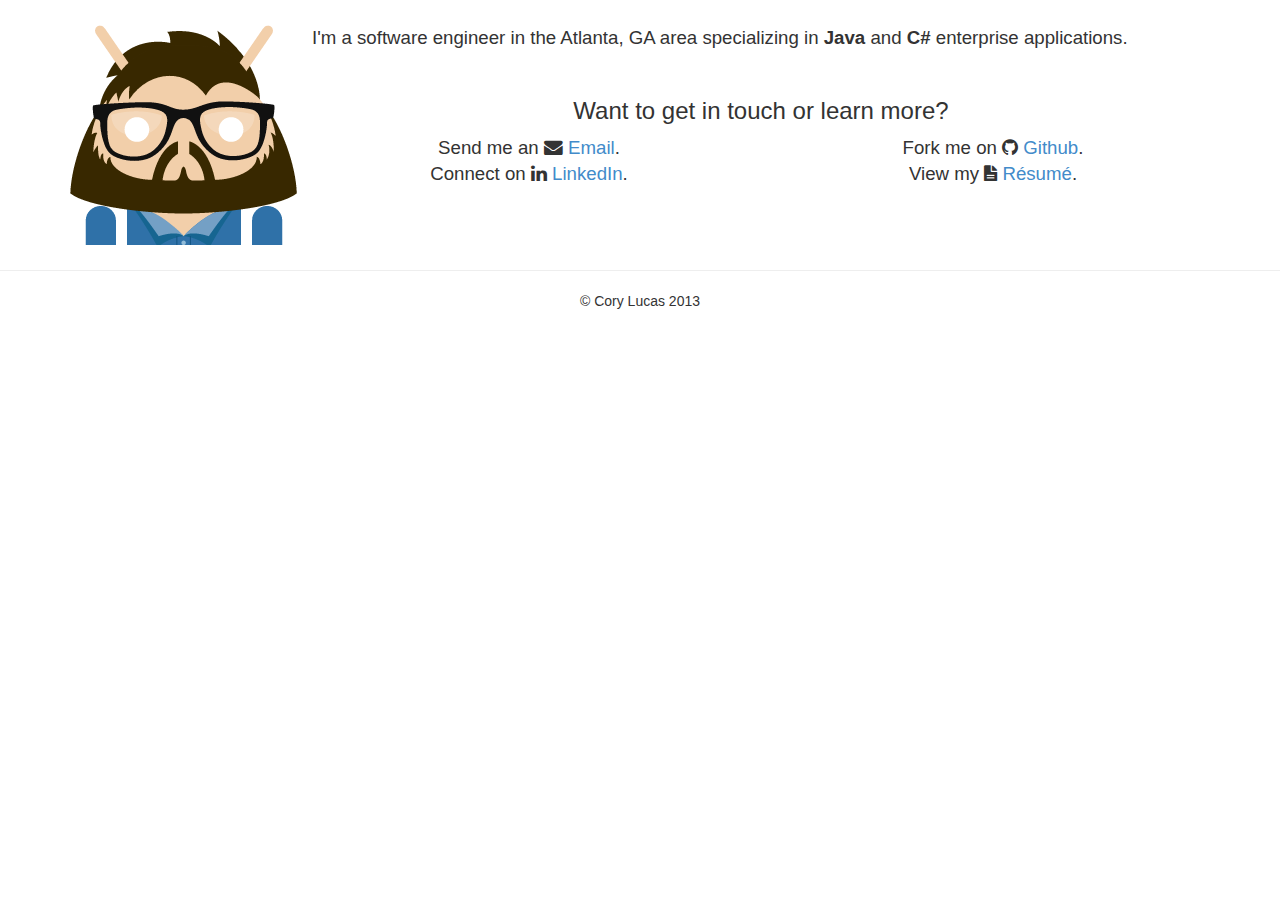
<file: index.html>
<!DOCTYPE html>
<html>
<head>
    <title>Cory Lucas DOT Com | Home</title>
    <meta name="viewport" content="width=device-width, initial-scale=1.0">
    <link rel="stylesheet" href="css/site.css">
    <link rel="stylesheet" href="css/bootstrap.min.css">
    <link rel="stylesheet" href="css/font-awesome.min.css">
    <!--[if lt IE 8]>
    <link rel="stylesheet" href="css/font-awesome-ie7.min.css">
    <![endif]-->

    <style>
        .container {
            font-size: 14pt;
        }

        div.about {
            min-height: 110px;
            padding-left: 129px;
            background-image: url('images/avatar-small.png');
            background-repeat: no-repeat;
        }

        @media (min-width: 768px) {
            div.about {
                min-height: 220px;
                padding-left: 242px;
                background-image: url('images/avatar.png');
            }
        }
    </style>
</head>
<body>

<div class="container">
    <div class="about">
        <div class="grid">
            <div class="row">
                <div class="col-md-12">
                    I'm a software engineer in the Atlanta, GA area specializing in <strong>Java</strong> and
                    <strong>C#</strong> enterprise applications.
                </div>
            </div>
            <br/>

            <div class="row" style="text-align: center">
                <div class="col-md-12">
                    <h3>Want to get in touch or learn more?</h3></div>
            </div>
            <div class="row" style="text-align: center">
                <div class="col-md-6">
                    Send me an <i class="icon-envelope"></i> <a href="mailto:cory@corylucas.com">Email</a>.
                </div>
                <div class="col-md-6">
                    Fork me on <i class="icon-github"></i> <a href="https://github.com/coryflucas/">Github</a>.
                </div>
                <div class="col-md-6">
                    Connect on <i class="icon-linkedin"></i> <a
                        href="http://www.linkedin.com/in/coryflucas">LinkedIn</a>.
                </div>
                <div class="col-md-6">View my <i class="icon-file-text"></i> <a
                        href="resume.html">R&eacute;sum&eacute;</a>.
                </div>
            </div>
            </p>
        </div>
    </div>
</div>

<hr>
<footer>
    <p>&copy; Cory Lucas 2013</p>
</footer>
<script src="js/jquery-1.10.2.min.js"></script>
<script src="js/bootstrap.min.js"></script>
<script src="js/respond.min.js"></script>
<script src="js/analytics.js"></script>
</body>
</html>
</file>
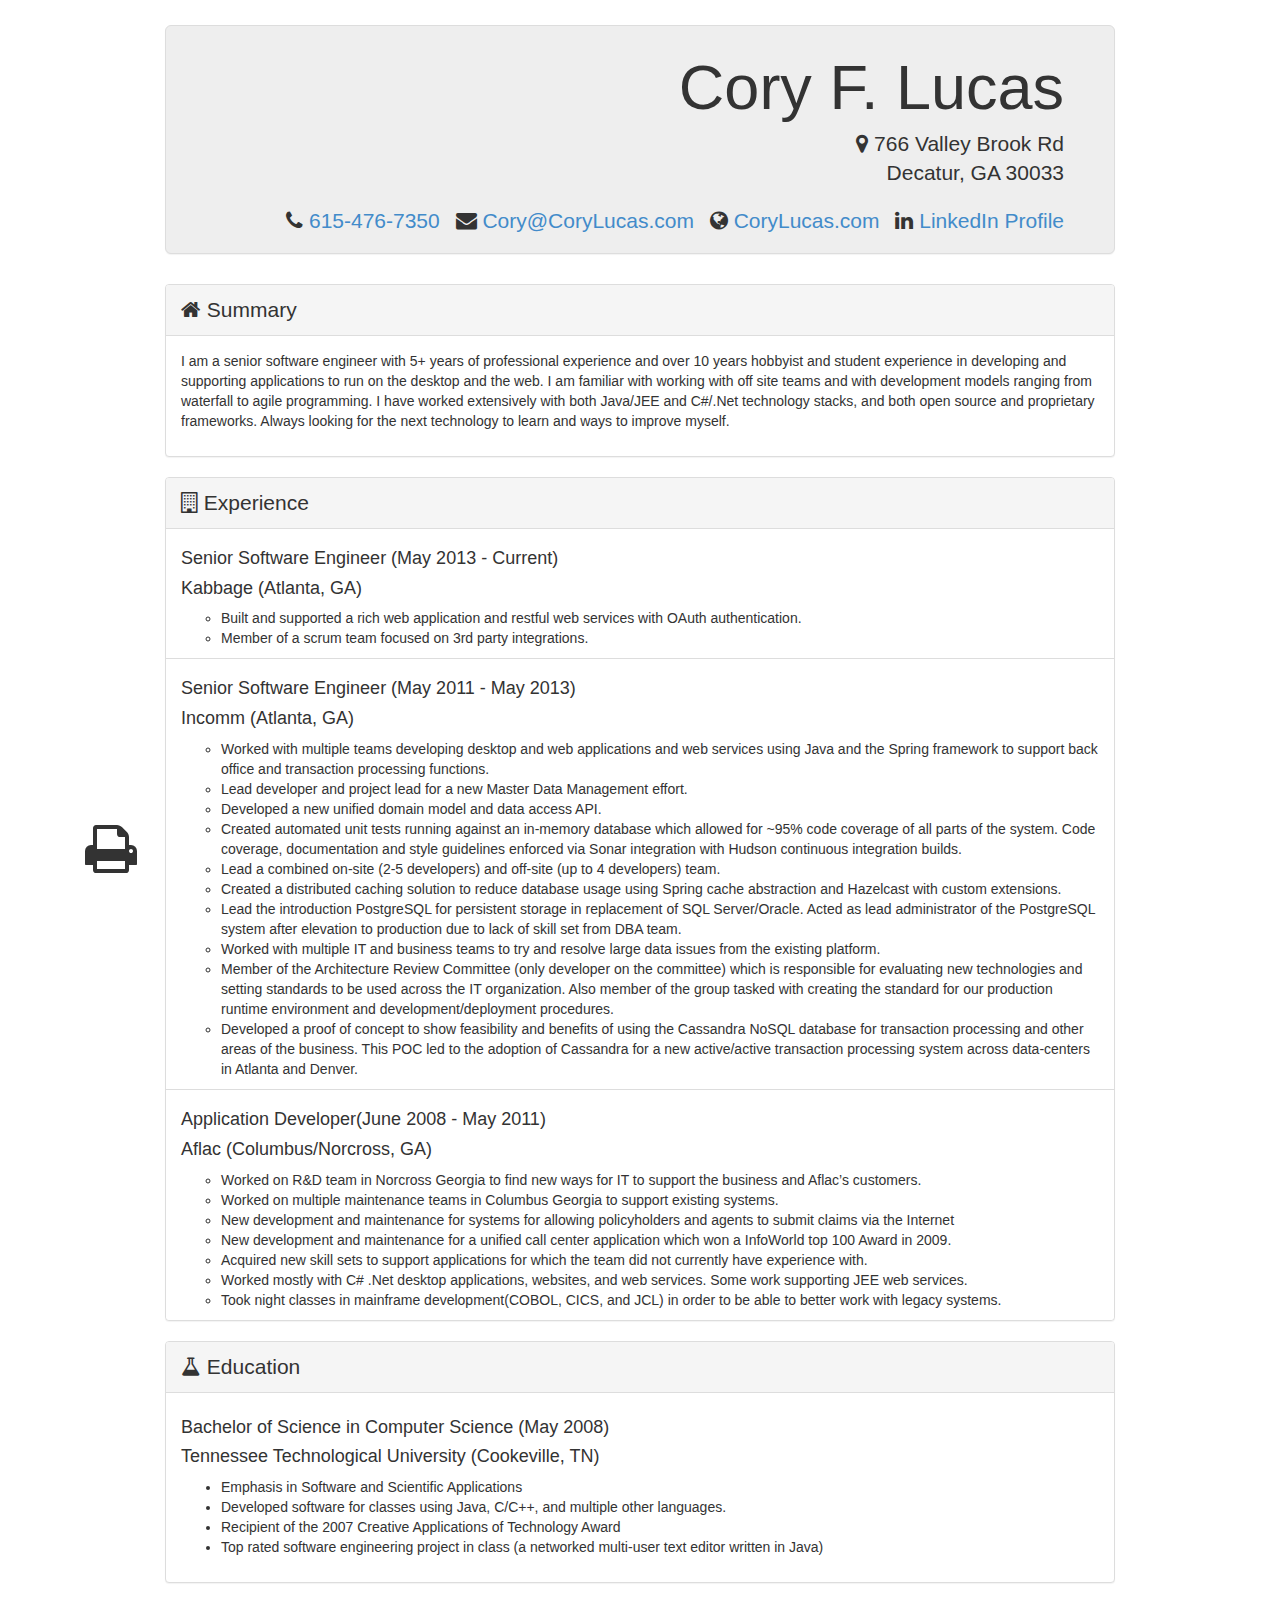
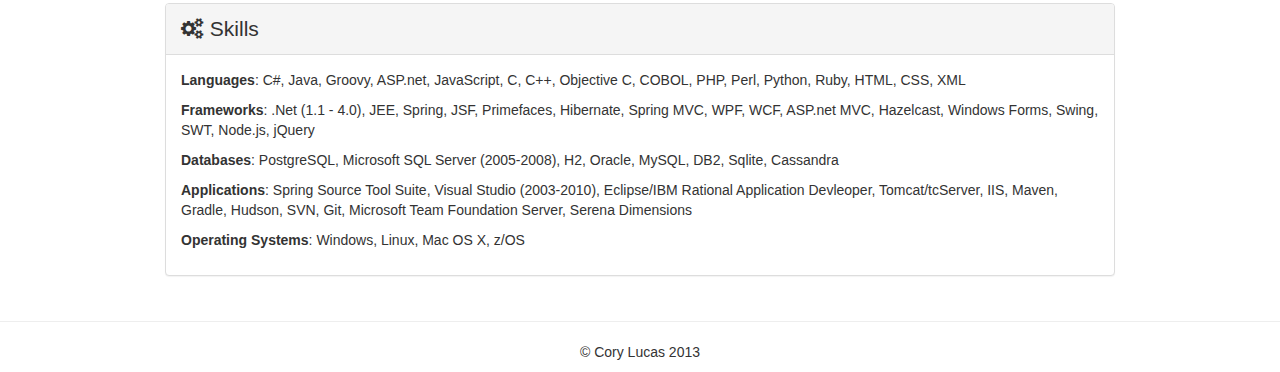
<file: resume.html>
<!DOCTYPE html>
<html>
<head>
    <title>Cory Lucas DOT Com | R&eacute;sum&eacute;</title>
    <meta name="viewport" content="width=device-width, initial-scale=1.0"/>
    <link rel="stylesheet" href="css/site.css">
    <link rel="stylesheet" href="css/bootstrap.min.css">
    <link rel="stylesheet" href="css/font-awesome.min.css">
    <!--[if lt IE 8]>
    <link rel="stylesheet" href="css/font-awesome-ie7.min.css">
    <![endif]-->

    <style>
        .jumbotron {
            padding: 10px 50px;
        }

        .header {
            text-align: right;
        }

        .panel-heading {
            font-size: 150%;
        }

        .contact {
            white-space: nowrap;
            padding-left: 10px;
        }

        .print {
            font-size: 4em;
            position: fixed;
            bottom: 10px;
            /*left: 10px;*/
        }

        .print a {
            color: #333;
        }

        .print a:hover {
            color: #2a6496;
            text-decoration: none;
        }

        .col-sm-12 {
            padding: 0;
        }
    </style>
</head>
<body>

<div class="container">
    <div class="grid">
        <div class="col-md-1 hidden-sm hidden-xs">
            <div class="print hidden-print hidden-sm hidden-xs" data-spy="affix" data-offset-bottom="60">
                <a onclick="javascript:if(window.print)window.print()"><i class="icon-print"></i></a>
            </div>
        </div>

        <div class="col-md-10 col-sm-12">
            <div class="header jumbotron panel clearfix">
                <h1>Cory F. Lucas</h1>

                <p>
                    <i class="icon-map-marker"></i> 766 Valley Brook Rd<br/>
                    Decatur, GA 30033
                </p>

                <span class="contact"><i class="icon-phone"></i> <a href="tel:+16154767350">615-476-7350</a></span>
                <span class="contact"><i class="icon-envelope"></i> <a
                        href="mailto:Cory@CoryLucas.com">Cory@CoryLucas.com</a></span>
                <span class="contact"><i class="icon-globe"></i> <a
                        href="http://www.CoryLucas.com">CoryLucas.com</a></span>
                <span class="contact hidden-print"><i class="icon-linkedin"></i> <a
                        href="http://www.linkedin.com/in/coryflucas">LinkedIn
                    Profile</a></span>
            </div>

            <div class="panel">
                <div class="panel-heading">
                    <i class="icon-home"></i> Summary
                </div>
                <div class="panel-body">
                    <p>
                        I am a senior software engineer with 5+ years of professional experience and over 10 years
                        hobbyist and
                        student experience in developing and supporting applications to run on the desktop and the web.
                        I am
                        familiar with working with off site teams and with development models ranging from waterfall to
                        agile
                        programming. I have worked extensively with both Java/JEE and C#/.Net technology stacks, and
                        both open
                        source and proprietary frameworks. Always looking for the next technology to learn and ways to
                        improve
                        myself.
                    </p>
                </div>
            </div>
            <div class="panel">
                <div class="panel-heading">
                    <i class="icon-building"></i> Experience
                </div>
                <ul class="list-group">
                    <li class="list-group-item">
                        <h4>Senior Software Engineer (May 2013 - Current)</h4>
                        <h4>Kabbage (Atlanta, GA)</h4>
                        <ul>
                            <li>Built and supported a rich web application and restful web services with OAuth
                                authentication.
                            </li>
                            <li>Member of a scrum team focused on 3rd party integrations.</li>
                        </ul>
                    </li>
                    <li class="list-group-item">
                        <h4>Senior Software Engineer (May 2011 - May 2013)</h4>
                        <h4>Incomm (Atlanta, GA)</h4>
                        <ul>
                            <li>Worked with multiple teams developing desktop and web applications and web services
                                using Java and the Spring framework to support back office and transaction processing
                                functions.
                            </li>
                            <li>Lead developer and project lead for a new Master Data Management effort.</li>
                            <li>Developed a new unified domain model and data access API.</li>
                            <li>Created automated unit tests running against an in-memory database which allowed for
                                ~95% code coverage of all parts of the system. Code coverage, documentation and style
                                guidelines enforced via Sonar integration with Hudson continuous integration builds.
                            </li>
                            <li>Lead a combined on-site (2-5 developers) and off-site (up to 4 developers) team.</li>
                            <li>Created a distributed caching solution to reduce database usage using Spring cache
                                abstraction and Hazelcast with custom extensions.
                            </li>
                            <li>Lead the introduction PostgreSQL for persistent storage in replacement of SQL
                                Server/Oracle. Acted as lead administrator of the PostgreSQL system after elevation to
                                production due to lack of skill set from DBA team.
                            </li>
                            <li>Worked with multiple IT and business teams to try and resolve large data issues from the
                                existing platform.
                            </li>
                            <li>Member of the Architecture Review Committee (only developer on the committee) which is
                                responsible for evaluating new technologies and setting standards to be used across the
                                IT organization. Also member of the group tasked with creating the standard for our
                                production runtime environment and development/deployment procedures.
                            </li>
                            <li>Developed a proof of concept to show feasibility and benefits of using the Cassandra
                                NoSQL database for transaction processing and other areas of the business. This POC led
                                to the adoption of Cassandra for a new active/active transaction processing system
                                across data-centers in Atlanta and Denver.
                            </li>
                        </ul>
                    </li>
                    <li class="list-group-item">
                        <h4>Application Developer(June 2008 - May 2011)</h4>
                        <h4>Aflac (Columbus/Norcross, GA)</h4>
                        <ul>
                            <li>Worked on R&D team in Norcross Georgia to find new ways for IT to support the business
                                and Aflac’s customers.
                            </li>
                            <li>Worked on multiple maintenance teams in Columbus Georgia to support existing systems.
                            </li>
                            <li>New development and maintenance for systems for allowing policyholders and agents to
                                submit claims via the Internet
                            </li>
                            <li>New development and maintenance for a unified call center application which won a
                                InfoWorld top 100 Award in 2009.
                            </li>
                            <li>Acquired new skill sets to support applications for which the team did not currently
                                have experience with.
                            </li>
                            <li>Worked mostly with C# .Net desktop applications, websites, and web services. Some work
                                supporting JEE web services.
                            </li>
                            <li>Took night classes in mainframe development(COBOL, CICS, and JCL) in order to be able to
                                better work with legacy systems.
                            </li>
                        </ul>
                    </li>
                </ul>
            </div>
            <div class="panel">
                <div class="panel-heading">
                    <i class="icon-beaker"></i> Education
                </div>
                <div class="panel-body">
                    <h4>Bachelor of Science in Computer Science (May 2008)</h4>
                    <h4>Tennessee Technological University (Cookeville, TN)</h4>
                    <ul>
                        <li>Emphasis in Software and Scientific Applications</li>
                        <li>Developed software for classes using Java, C/C++, and multiple other languages.</li>
                        <li>Recipient of the 2007 Creative Applications of Technology Award</li>
                        <li>Top rated software engineering project in class (a networked multi-user text editor written
                            in Java)
                        </li>
                    </ul>
                </div>
            </div>
            <div class="panel">
                <div class="panel-heading">
                    <i class="icon-cogs"></i> Skills
                </div>
                <div class="panel-body">
                    <p><strong>Languages</strong>: C#, Java, Groovy, ASP.net, JavaScript, C, C++, Objective C, COBOL,
                        PHP, Perl, Python, Ruby, HTML, CSS, XML</p>

                    <p><strong>Frameworks</strong>: .Net (1.1 - 4.0), JEE, Spring, JSF, Primefaces, Hibernate, Spring
                        MVC, WPF, WCF, ASP.net MVC, Hazelcast, Windows Forms, Swing, SWT, Node.js, jQuery</p>

                    <p><strong>Databases</strong>: PostgreSQL, Microsoft SQL Server (2005-2008), H2, Oracle, MySQL, DB2,
                        Sqlite, Cassandra</p>

                    <p><strong>Applications</strong>: Spring Source Tool Suite, Visual Studio (2003-2010), Eclipse/IBM
                        Rational Application Devleoper, Tomcat/tcServer, IIS, Maven, Gradle, Hudson, SVN, Git, Microsoft
                        Team Foundation Server, Serena Dimensions</p>

                    <p><strong>Operating Systems</strong>: Windows, Linux, Mac OS X, z/OS</p>
                </div>
            </div>
        </div>
    </div>
</div>


<hr>
<footer>
    <p>&copy; Cory Lucas 2013</p>
</footer>
<script src="js/jquery-1.10.2.min.js"></script>
<script src="js/bootstrap.min.js"></script>
<script src="js/respond.min.js"></script>
<script src="js/analytics.js"></script>

</body>
</html>
</file>
<file: css/site.css>
footer {
    text-align: center;
}

a:hover {
    text-decoration: none;
}

.container {
    margin: 10px;
}

@media (min-width: 768px) {
    .container {
        margin: 25px 0;
    }
}
</file>
